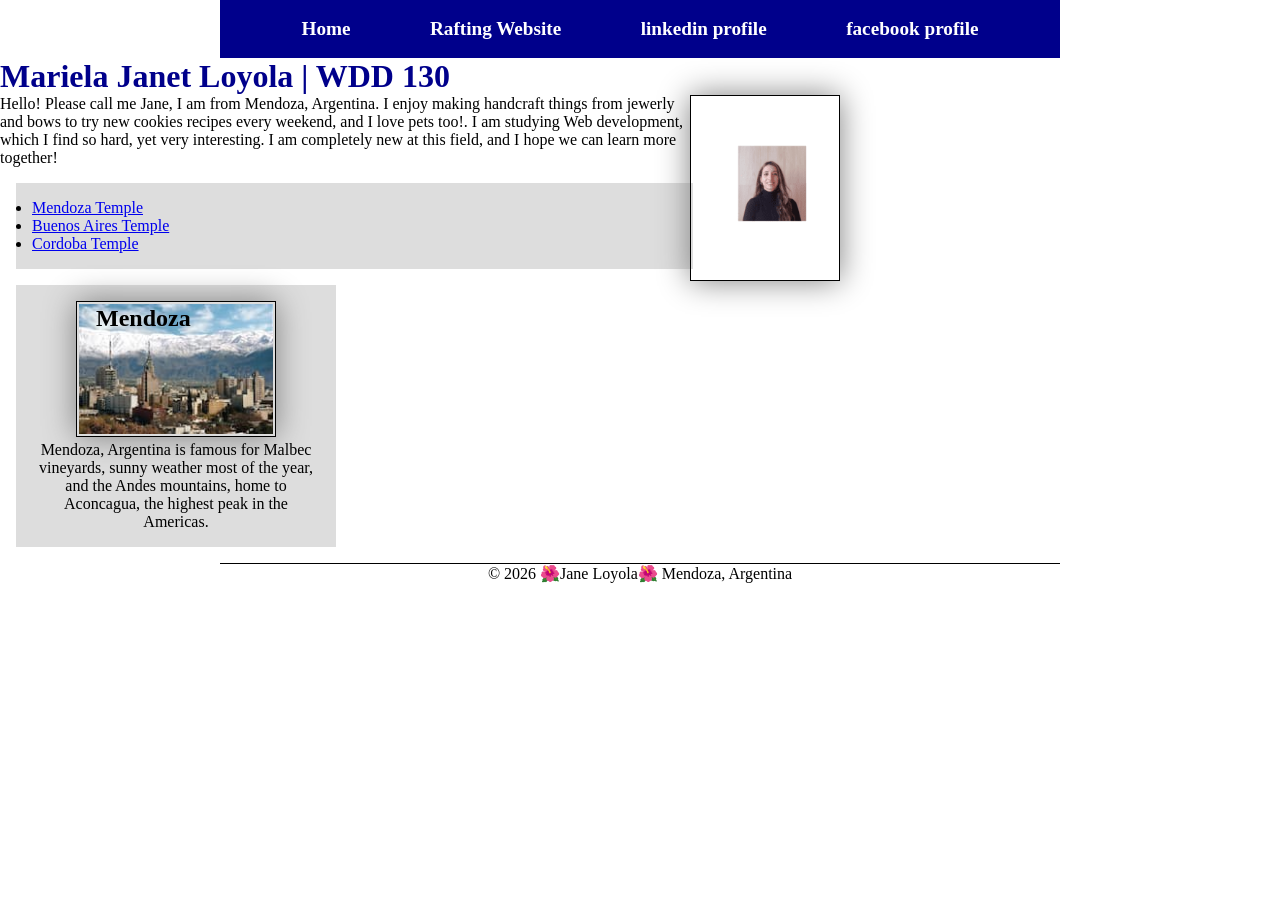
<file: index.html>
<!--september 17 2026-->
<!DOCTYPE html>
<html lang="en-US">

<head>
    <meta charset="UTF-8">
    <meta name="viewport" content="width=device-width, initial-scale=1.0">
    <title>Mariela Janet Loyola | WDD 130</title>
    <meta name="description"
      content="Mariela Janet Loyola BYU-Idaho WDD 130 student of Web Fundamentals.  This site is our initial introduction, created to apply what we are learning. ">
    <meta name="author" content="Mariela Janet Loyola">
    <link rel="stylesheet" href="styles/styles.css">
</head>

<body>
    <header>
        <nav>
            <a href="#">Home</a>
            <a href="wwr/">Rafting Website</a>
            <a href="https://linkedin.com">linkedin profile</a>
            <a href="https://facebook.com">facebook profile</a>
        </nav>
    </header>
    <main>
        <h1>Mariela Janet Loyola | WDD 130</h1>
        <img src="images/profile.png" alt="Jane Loyola" width="200">
        <p> Hello! Please call me Jane, I am from Mendoza, Argentina. I enjoy making handcraft
            things from
            jewerly and bows to try new cookies recipes every weekend, and I love pets too!.
            I am studying Web development, which I find so hard, yet very interesting.
            I am completely new at this field, and I hope we can learn more together! </p>
        <ul class="box">
            <li><a href="https://churchofjesuschristtemples.org/mendoza-argentina-temple/"
                  target="_blank">Mendoza Temple</a></li>
            <li><a href="https://churchofjesuschristtemples.org/buenos-aires-argentina-temple/"
                  target="_blank">Buenos Aires Temple</a></li>
            <li><a href="https://churchofjesuschristtemples.org/cordoba-argentina-temple/"
                  target="_blank">Cordoba Temple</a></li>
        </ul>
    </main>
    <aside class="box">
        <h2>Mendoza</h2>
        <img src="images/mendoza-resize.jpg" alt="Mendoza city">
        <p> Mendoza, Argentina is famous for Malbec vineyards, sunny weather most of the year, and
            the Andes mountains, home to Aconcagua, the highest peak in the Americas.</p>
    </aside>
    <footer>
        <p>© 2026 🌺Jane Loyola🌺 Mendoza, Argentina</p>
    </footer>
</body>

</html>
</file>
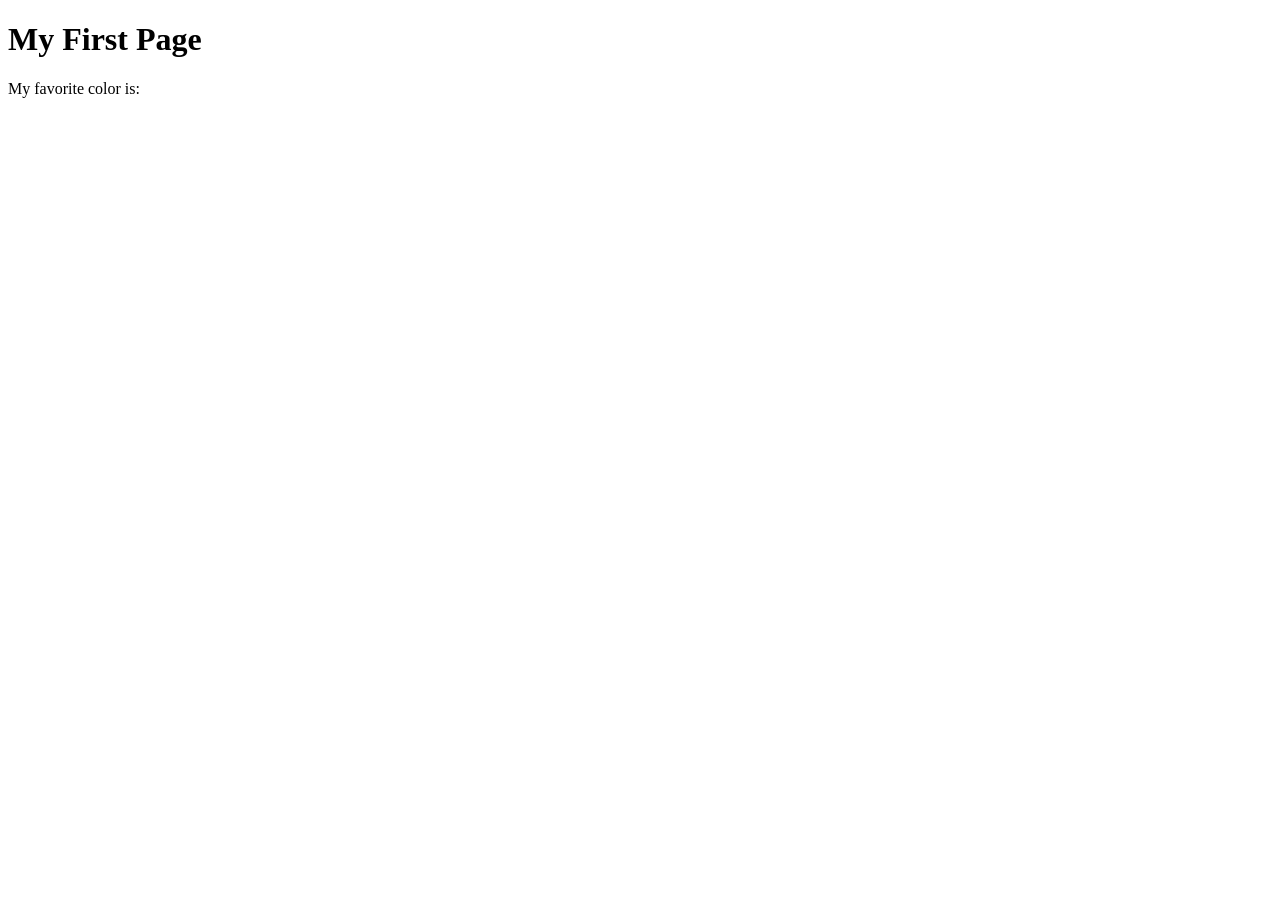
<file: week01/first-page.html>
<!DOCTYPE html>
<html lang="en">
<head>
    <meta charset="UTF-8">
    <meta name="viewport" content="width=device-width, initial-scale=1.0">
    <title>My First Page</title>
</head>
<body>
    <h1>My First Page</h1>
    <p>My favorite color is: </p>
</body>
</html>
</file>
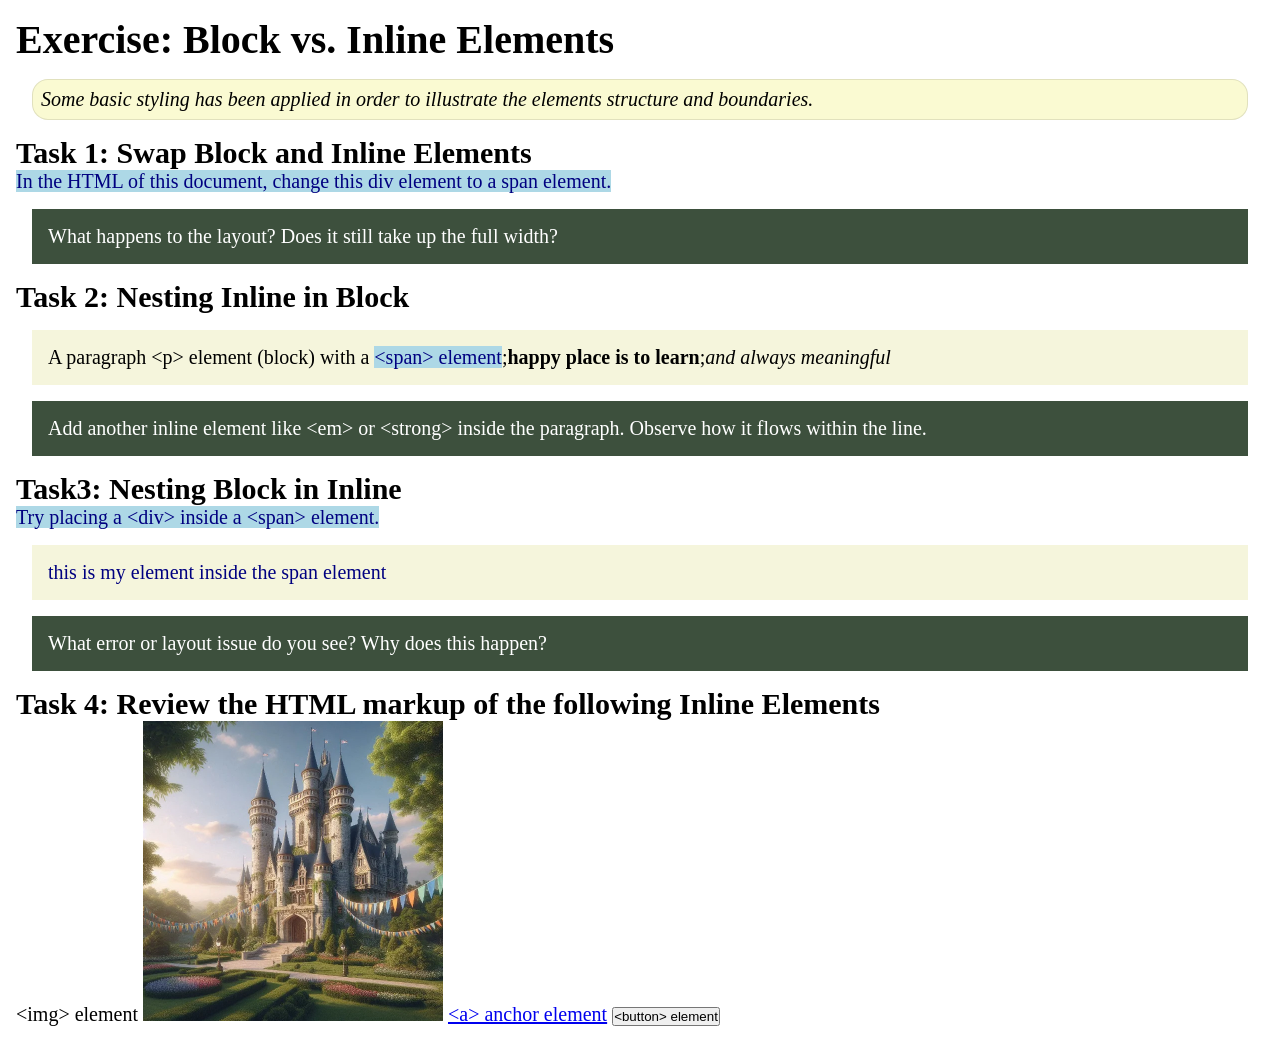
<file: week02/block-vs-inline.html>
<!DOCTYPE html>
<html lang="en">

<head>
    <meta charset="UTF-8">
    <meta name="viewport" content="width=device-width, initial-scale=1.0">
    <title>Exercise: Block vs. Inline Elements</title>
    <link rel="stylesheet" href="styles/block-vs-inline.css">
</head>

<body>
    <main>
        <h1>Exercise: Block vs. Inline Elements</h1>
        <p class="note">Some basic styling has been applied in order to illustrate the elements
            structure and
            boundaries.</p>

        <h2>Task 1: Swap Block and Inline Elements</h2>
        <span>In the HTML of this document, change this div element to a span element.</span>

        <p class="question">What happens to the layout? Does it still take up the full width?</p>

        <h2>Task 2: Nesting Inline in Block</h2>
        <p>A paragraph &lt;p&gt; element (block) with a <span>&lt;span&gt;
                element</span>;<strong>happy place is to learn</strong>;<em>and always
                meaningful</em>
        </p>
        <p class="question">Add another inline element like &lt;em&gt; or &lt;strong&gt; inside the
            paragraph. Observe
            how it flows within the line.</p>

        <h2>Task3: Nesting Block in Inline</h2>
        <span>Try placing a &lt;div&gt; inside a &lt;span&gt; element.
            <div> this is my element inside the span element</div>
        </span>
        <p class="question">What error or layout issue do you see? Why does this happen?</p>


        <h2>Task 4: Review the HTML markup of the following Inline Elements</h2>
        &lt;img&gt; element
        <img src="images/castle.webp" alt="placeholder image (images are inline)" width="300"
          height="300">
        <a href="https://churchofjesuschrist.org">&lt;a&gt; anchor element</a>
        <button type="button">&lt;button&gt; element</button>
    </main>
</body>

</html>
</file>
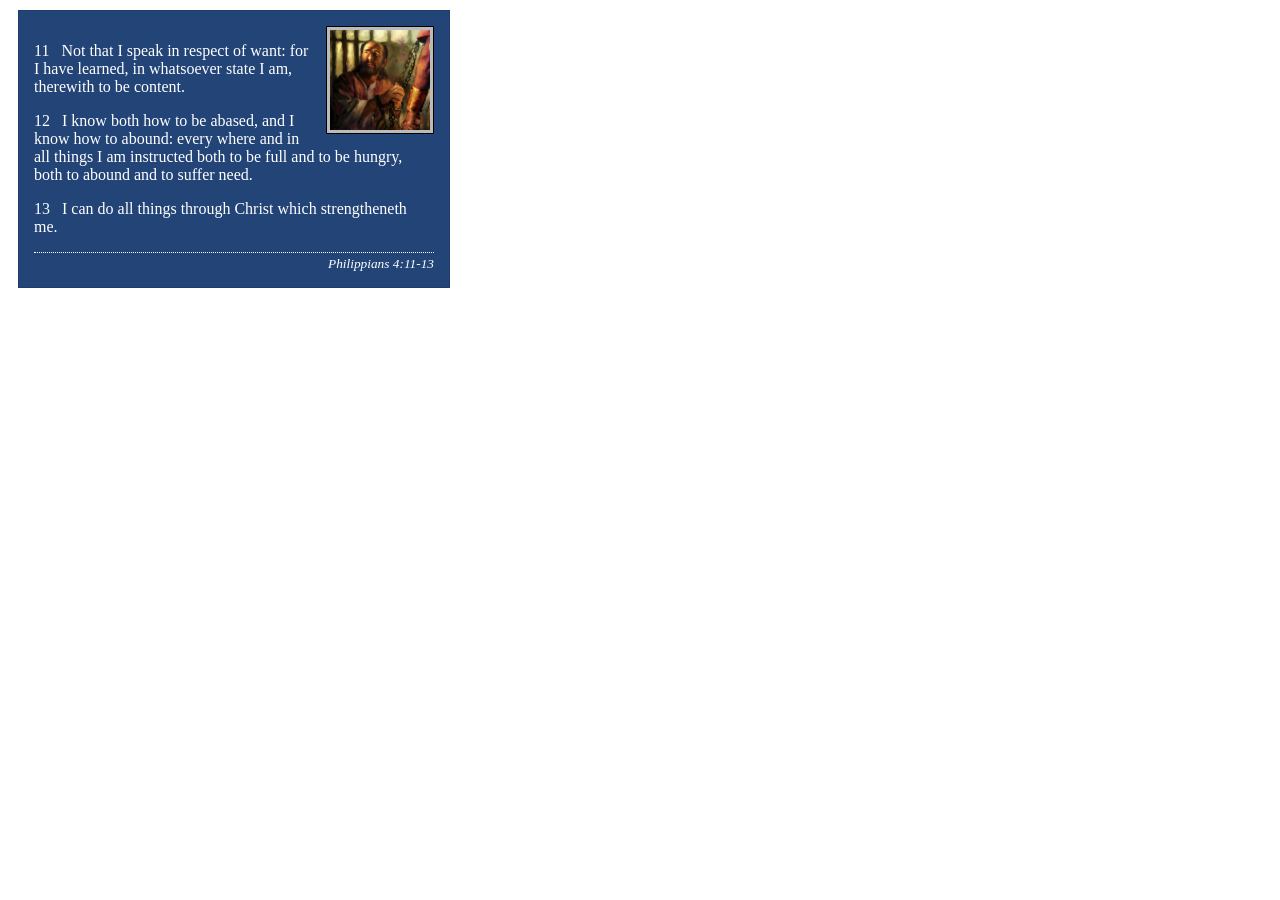
<file: week02/box-model-solution.html>
<!DOCTYPE html>
<html lang="en">
<head>
    <meta charset="UTF-8">
    <meta name="viewport" content="width=device-width, initial-scale=1.0">
    <title>Box Model Activity</title>
    <link rel="stylesheet" href="styles/box-model-solution.css">
</head>
<body>
    <main>
        <div class="callout">
            <img src="images/apostle-paul-imprisoned.webp" alt="Paul the Apostle - Imprisoned in Rome" width="200" height="200">
            <blockquote>
                <p>11 &nbsp; Not that I speak in respect of want: for I have learned, in whatsoever state I am, therewith to be content.</p>
                <p>12 &nbsp; I know both how to be abased, and I know how to abound: every where and in all things I am instructed both to be full and to be hungry, both to abound and to suffer need.</p>
                <p>13 &nbsp; I can do all things through Christ which strengtheneth me.</p>
            </blockquote>
            <cite>Philippians 4:11-13</cite>
        </div>
    </main>
</body>
</html>
</file>
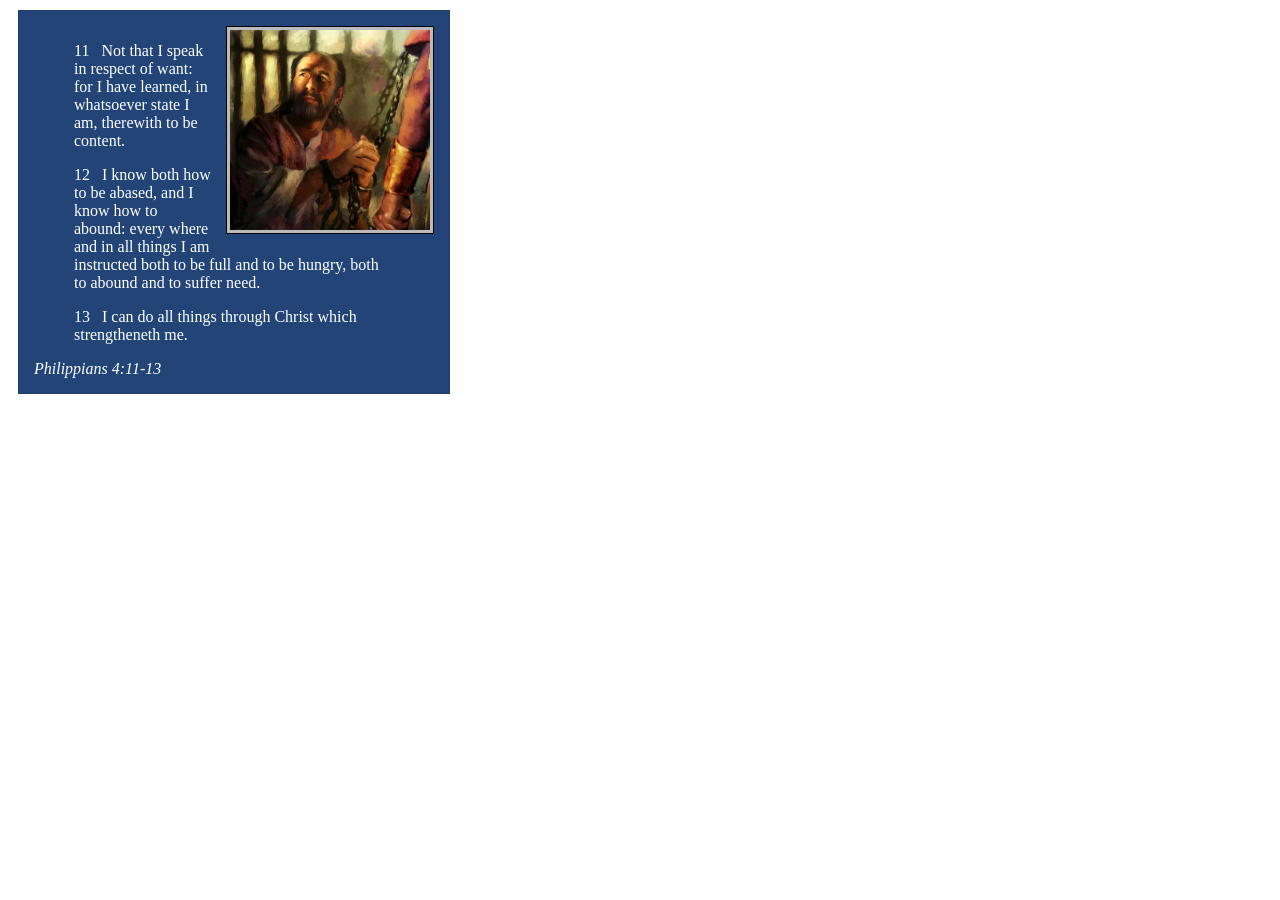
<file: week02/box-model.html>
<!DOCTYPE html>
<html lang="en">

<head>
    <meta charset="UTF-8">
    <meta name="viewport" content="width=device-width, initial-scale=1.0">
    <title>Box Model Activity</title>
    <link rel="stylesheet" href="styles/box-model.css">

</head>

<body>
    <main>
        <div class="callout">
            <img src="images/apostle-paul-imprisoned.webp"
              alt="Paul the Apostle - Imprisoned in Rome" width="200" height="200">
            <blockquote>
                <p>11 &nbsp; Not that I speak in respect of want: for I have learned, in whatsoever
                    state I am, therewith to be content.</p>
                <p>12 &nbsp; I know both how to be abased, and I know how to abound: every where and
                    in all things I am instructed both to be full and to be hungry, both to abound
                    and to suffer need.</p>
                <p>13 &nbsp; I can do all things through Christ which strengtheneth me.</p>
            </blockquote>
            <cite>Philippians 4:11-13</cite>
        </div>
    </main>
</body>

</html>
</file>
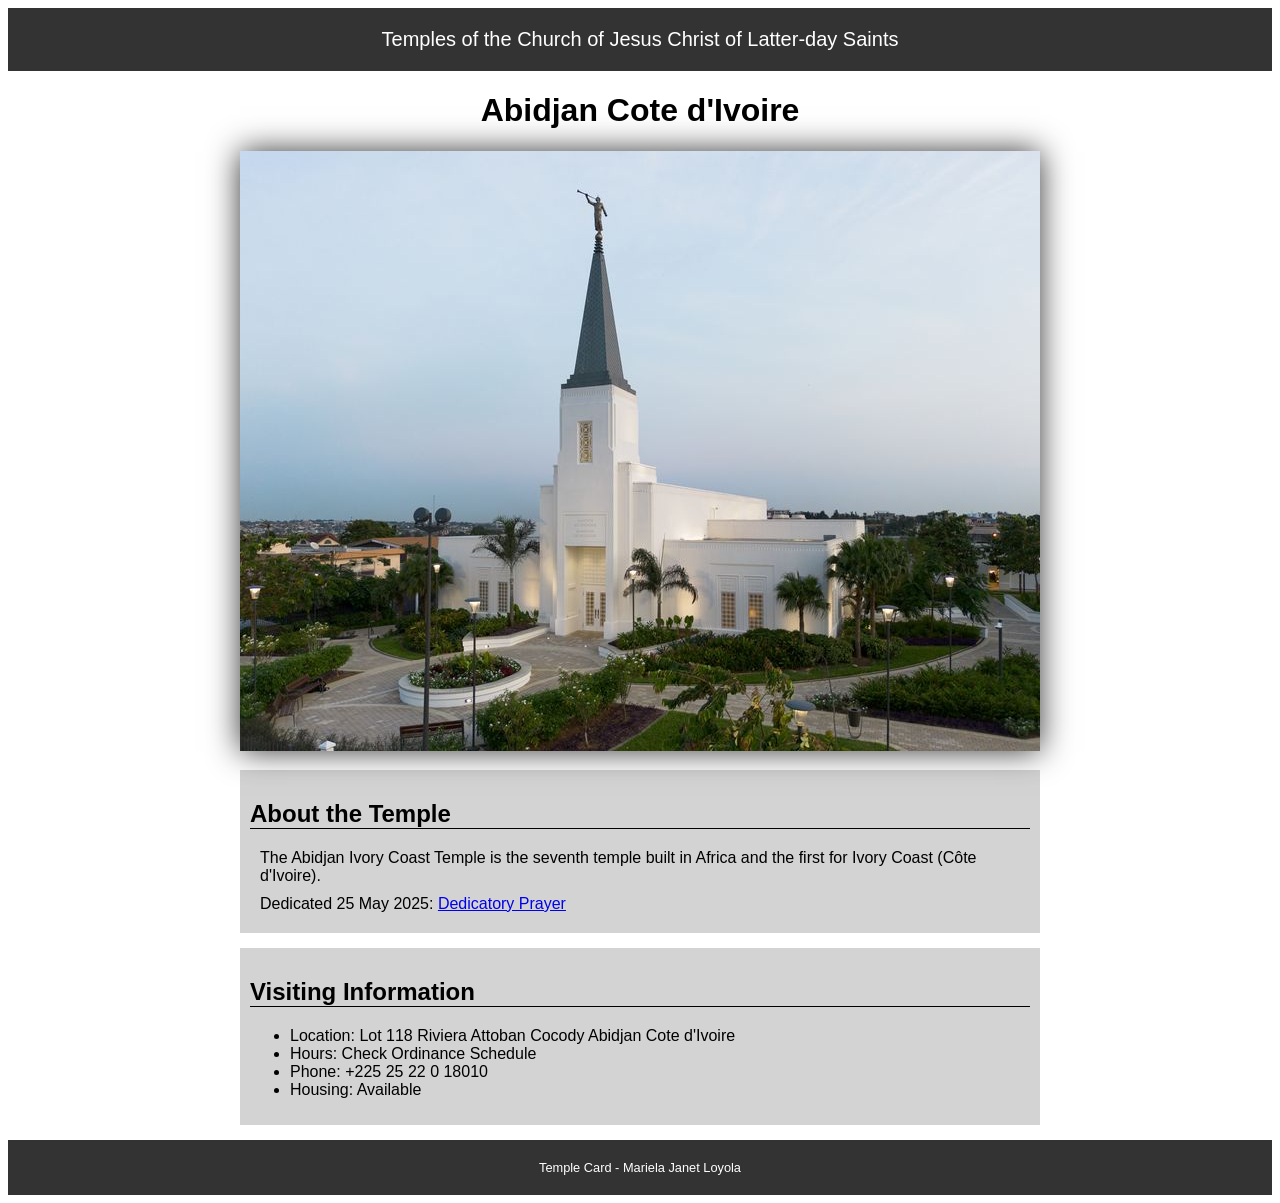
<file: week02/temple.html>
<!DOCTYPE html>
<html lang="en">

<head>
    <meta charset="UTF-8">
    <meta name="viewport" content="width=device-width, initial-scale=1.0">
    <title>Temple Card - Abidjan Cote d'Ivoire</title>
    <link rel="stylesheet" href="styles/temple.css">
</head>

<body>
    <header>
        <p>Temples of the Church of Jesus Christ of Latter-day Saints</p>
    </header>
    <main>
        <h1>Abidjan Cote d'Ivoire</h1>
        <picture>
            <img src="images/abidjan-ivory-coast.jpeg" alt="Abidjan Cote d'Ivoire Temple">
        </picture>
        <section>
            <h2>About the Temple</h2>
            <p>The Abidjan Ivory Coast Temple is the seventh temple built in Africa and the first
                for Ivory Coast (Côte
                d'Ivoire).</p>
            <p>Dedicated 25 May 2025: <a
                  href="https://www.churchofjesuschrist.org/temples/dedicatory-prayer/abidjan-ivory-coast-temple/2025-05-25?lang=eng"
                  target="_blank" rel="noopener noreferrer">Dedicatory Prayer</a></p>
        </section>
        <section>
            <h2>Visiting Information</h2>
            <ul>
                <li>Location: Lot 118 Riviera Attoban Cocody Abidjan Cote d'Ivoire</li>
                <li>Hours: Check Ordinance Schedule</li>
                <li>Phone: +225 25 22 0 18010</li>
                <li>Housing: Available</li>
            </ul>
        </section>
    </main>
    <footer>
        <p>Temple Card - Mariela Janet Loyola</p>
    </footer>
</body>

</html>
</file>
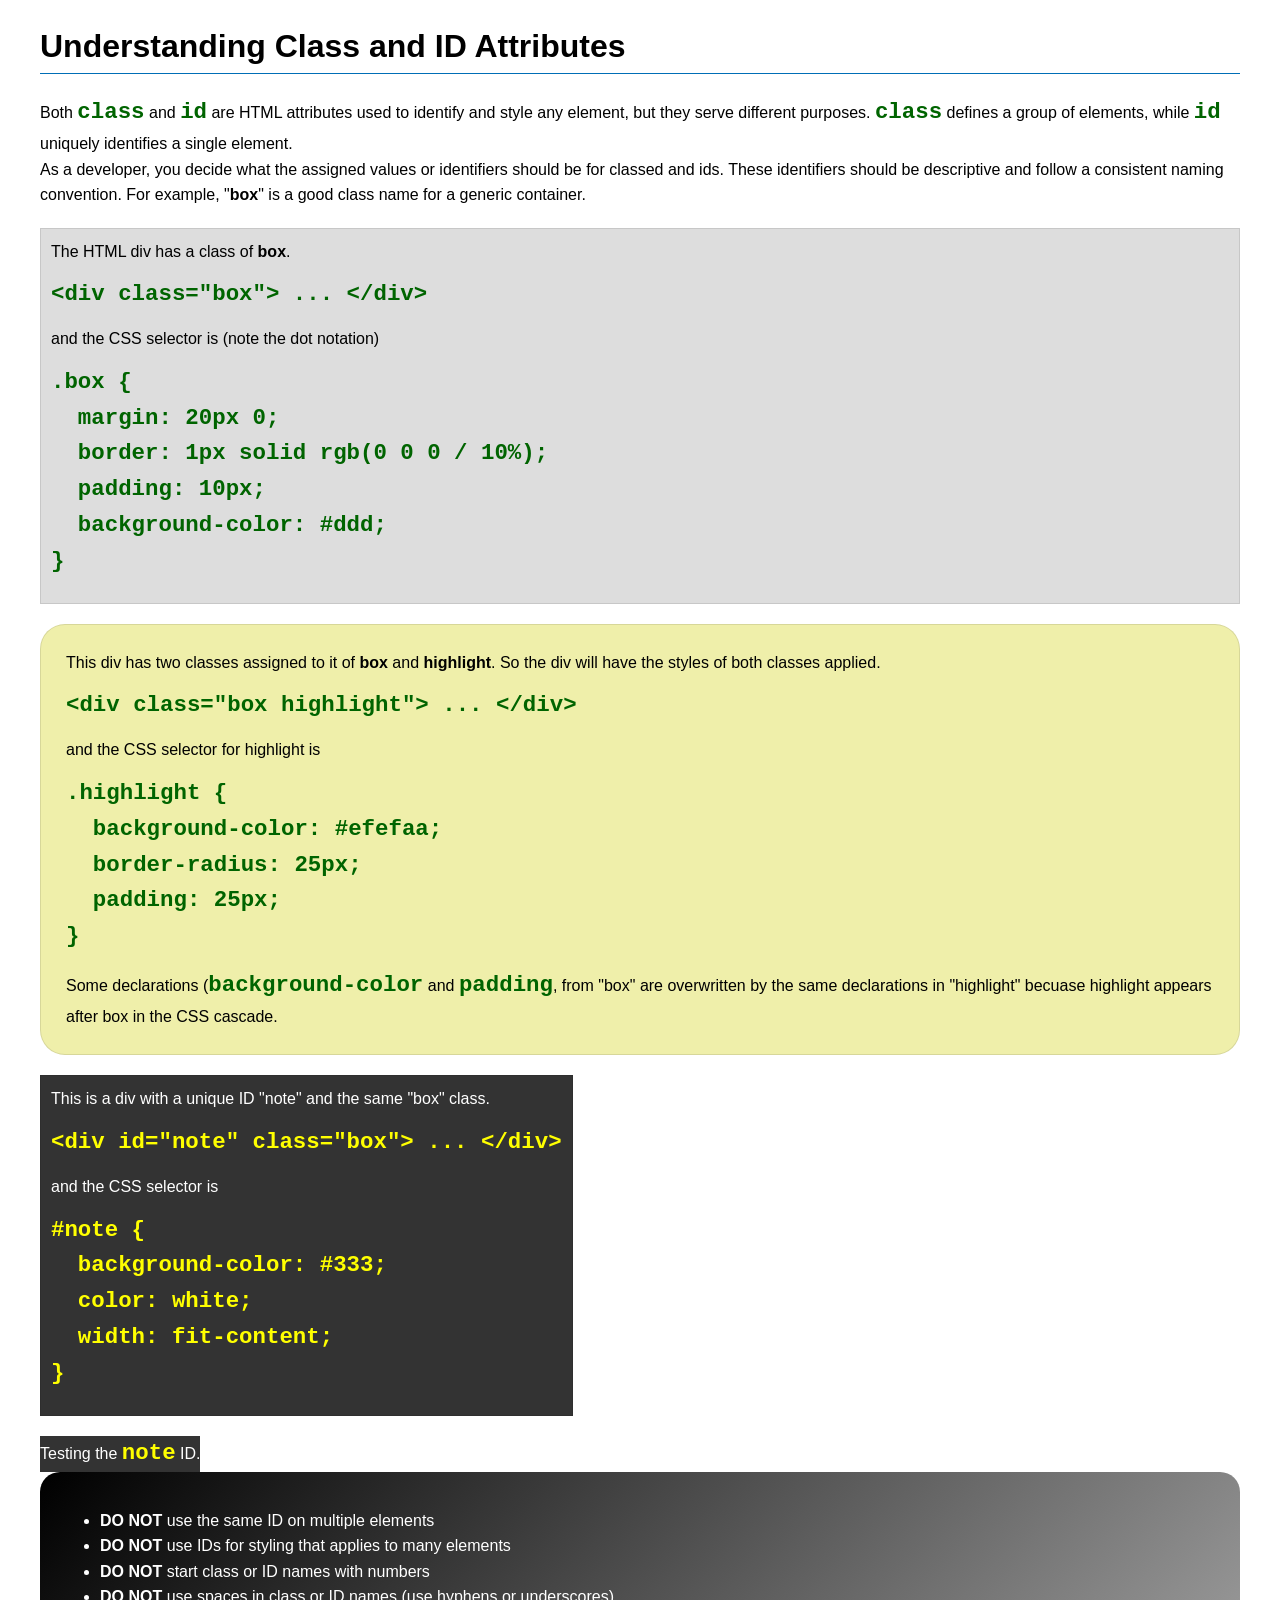
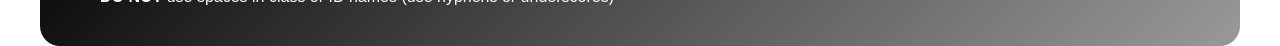
<file: week03/class-and-id.html>
<!DOCTYPE html>
<html lang="en">

<head>
    <meta charset="UTF-8">
    <meta name="viewport" content="width=device-width, initial-scale=1.0">
    <title>Class vs ID Attributes</title>
    <link rel="stylesheet" href="styles/class-and-id.css">
</head>

<body>
    <h1>Understanding Class and ID Attributes</h1>
    <p>Both <code>class</code> and <code>id</code> are HTML attributes used to identify and style any element, but they
        serve different purposes. <code>class</code> defines a group of elements, while <code>id</code> uniquely
        identifies a single element.</p>
    <p>As a developer, you decide what the assigned values or identifiers should be for classed and ids. These
        identifiers should be
        descriptive and follow a consistent naming convention. For example, "<strong>box</strong>" is a good class name
        for a generic container.</p>
    <div class="box">
        <p>The HTML div has a class of <strong>box</strong>.</p>
        <pre><code class="html">&lt;div class="box"&gt; ... &lt;/div&gt;</code></pre>
        and the CSS selector is (note the dot notation)
        <pre><code class="css">.box {
  margin: 20px 0;
  border: 1px solid rgb(0 0 0 / 10%);
  padding: 10px;
  background-color: #ddd; 
}</code></pre>
    </div>

    <div class="box highlight">
        <p>This div has two classes assigned to it of <strong>box</strong> and <strong>highlight</strong>. So the div
            will have the styles of both classes applied.</p>
        <pre><code class="html">&lt;div class="box highlight"&gt; ... &lt;/div&gt;</code></pre>
        and the CSS selector for highlight is
        <pre><code class="css">.highlight {
  background-color: #efefaa;
  border-radius: 25px;
  padding: 25px;
}</code></pre>
<p>Some declarations (<code>background-color</code> and <code>padding</code>, from "box" are overwritten by the same declarations in "highlight" becuase highlight appears after box in the CSS cascade.</p>
    </div>

    <div id="note" class="box">
        <p>This is a div with a unique ID "note" and the same "box" class.</p>
        <pre><code class="html">&lt;div id="note" class="box"&gt; ... &lt;/div&gt;</code></pre>
        and the CSS selector is
        <pre><code class="css">#note {
  background-color: #333;
  color: white;
  width: fit-content;
}</code></pre>
    </div>

    <div id="note">
        <p>Testing the <code>note</code> ID.</p>
    </div>

    <section id="best-practice">
        <ul>
            <li><strong>DO NOT</strong> use the same ID on multiple elements</li>
            <li><strong>DO NOT</strong> use IDs for styling that applies to many elements</li>
            <li><strong>DO NOT</strong> start class or ID names with numbers</li>
            <li><strong>DO NOT</strong> use spaces in class or ID names (use hyphens or underscores)</li>
        </ul>
    </section>




</body>

</html>
</file>
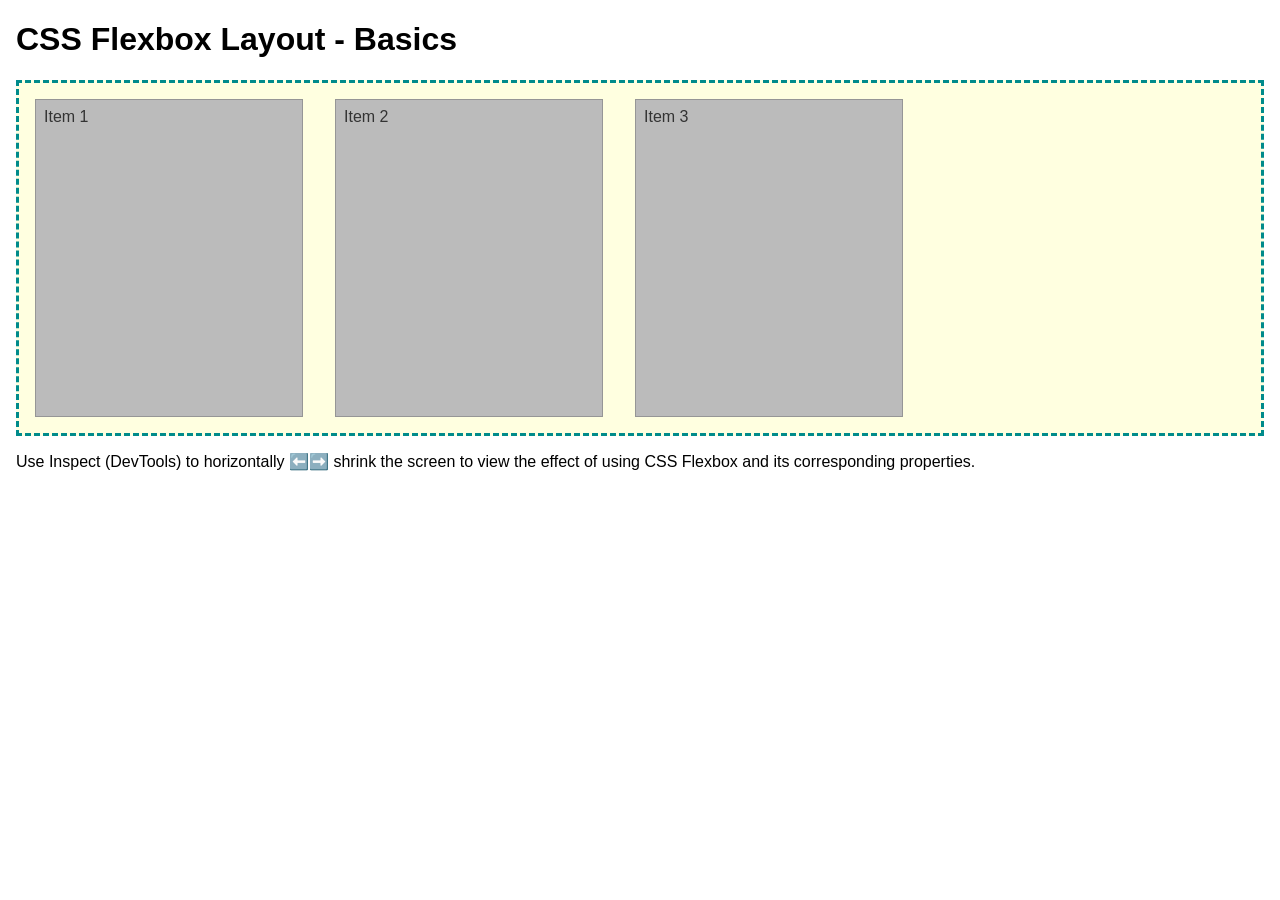
<file: week04/flexbox-layout.html>
<!DOCTYPE html>
<html lang="en">
<head>
    <meta charset="UTF-8">
    <meta name="viewport" content="width=device-width, initial-scale=1.0">
    <title>CSS Flexbox Layout - Basics</title>
    <link rel="stylesheet" href="styles/flexbox.css">
</head>
<body>
    <main>
        <h1>CSS Flexbox Layout - Basics</h1>
        <div class="flex-container">
            <div class="flex-item item1">Item 1</div>
            <div class="flex-item item2">Item 2</div>
            <div class="flex-item item3">Item 3</div>
        </div>
        <p>Use Inspect (DevTools) to horizontally ⬅️➡️ shrink the screen to view the effect of using CSS Flexbox and its corresponding properties.</p>
    </main>
</body>
</html>
</file>
<file: styles/styles.css>
* {
    margin: 0;
    padding: 0;
    box-sizing: border-box;
}

:root {
    --primary-color: darkblue;
    --secondary-color: black;
}

footer {
    margin-top: 15px;
    border-top: 1px solid #000;
    text-align: center;
}

header,
footer {
    max-width: 840px;
    margin: 0 auto;
}

nav {
    background-color: var(--primary-color);
    padding: 10px;
    display: flex;
    justify-content: space-evenly;
    align-items: center;
}

nav a {
    color: white;
    display: block;
    padding: 10px;
    padding: 0.5rem;
    text-decoration: none;
    font-size: 1.2rem;
    font-weight: 700;
}

h1 {
    color: var(--primary-color);
}

img {
    width: 150px;
    height: auto;
    border: 1px solid black;
    padding: 2px;
    box-shadow: 0 0 30px gray;
}

p {
    padding: 0;
}

main {
    max-width: 840px;
}

main img {
    float: right;
    width: 150px;
    height: auto;
    border: 1px solid black;
    padding: 2px;
    box-shadow: 0 0 30px gray;
}

aside {
    position: relative;
    width: 20em;
    text-align: center;
}

aside h2 {
    position: absolute;
    top: 20px;
    left: 80px;
}

aside img {
    width: 200px;
    height: auto;
}

/*class selectors*/
.box {
    margin: 1rem;
    padding: 1rem;
    border: 1px solid rgb(0, 0, 0/0.2);
    background-color: #ddd;
    color: black;
}
</file>
<file: week02/styles/block-vs-inline.css>
* {
    margin: 0;
    padding: 0;
}

body {
    font-size: 20px;
    margin: 1rem;
}

p,
div {
    background-color: beige;
    margin: 1rem;
    padding: 1rem;
}

span {
    color: navy;
    background-color: lightblue;
}

code {
    margin: 0;
    padding: 0;
    color: green;
    font-size: 1.2rem;
}

.note {
    font-style: italic;
    background-color: lightgoldenrodyellow;
    border-radius: 1rem;
    border: 1px solid rgb(0 0 0 / 10%);
    margin: 1rem;
    padding: .5rem;
}

.question {
    background-color: #3d503d;
    color: #fff;
}
</file>
<file: week02/styles/box-model-solution.css>
.callout {
    max-width: 400px;
    margin: 10px;
    border: 1px solid rgba(0, 0, 0, .1);
    padding: 15px;
    background-color: #247;
    color: #fff;
}

.callout img {
    float: right;
    margin: 0 0 10px 15px;
    border: 1px solid #000;
    padding: 3px;
    background-color: #bbb;
    width: 100px;
    height: auto;

}

blockquote {
    margin: 0;
}

cite {
    display: block;
    border-top: 1px dotted #fff;
    padding-top: 3px;
    text-align: right;
    font-size: smaller;
}
</file>
<file: week02/styles/box-model.css>
.callout {
    max-width: 400px;
    margin: 10px;
    border: 1px solid rgb(0 0 0 / 0.1);
    padding: 15px;
    background-color: #247;
    color: #fff;
}

.callout img {
    float: right;
    margin: 0 0 10px 15px;
    border: 1px solid #000;
    padding: 3px;
    background-color: #bbb;
    width: 15 0px;
    height: auto;
}

blockquote {}

cite {}
</file>
<file: week02/styles/temple.css>
body {
    font-family: Arial, Helvetica, sans-serif;
}

header,
footer {
    background-color: #333333;
    color: white;
    padding: 10px;
    text-align: center;
}

header {
    font-size: 1.25rem;
}

footer {
    font-size: 0.8rem;
}

section {
    background-color: lightgrey;
    padding: 10px;
    margin: 15px auto;
}

main {
    margin: 0 auto;
    max-width: 800px;
}

h1 {
    text-align: center;
}

h2 {
    border-bottom: 1px solid black;
}

picture img {
    box-shadow: 0 0 30px #333333;
}

p {
    margin: 10px;
}
</file>
<file: week03/styles/class-and-id.css>
body {
    font-family: Arial, sans-serif;
    line-height: 1.6;
    margin: 0;
    padding: 0 40px;
}

h1 {
    border-bottom: 1px solid rgb(0 110 182);
    padding-bottom: 0;
}



p {
    margin: 0;
}

code {
    color: darkgreen;
    font-weight: 700;
    font-size: 1.4rem;
}

/* Class examples - can be reused */

.box {
    margin: 20px 0;
    border: 1px solid rgb(0 0 0 / 10%);
    padding: 10px;
    background-color: #ddd; /* this is shorthand for #dddddd */
}

.highlight {
    background-color: #efefaa;
    border-radius: 25px;
    padding: 25px;
}

/* ID examples - should be unique */

#note {
    background-color: #333;
    color: white;
    width: fit-content;
}

#note code {
    color: yellow;
}

#best-practice {
    background: linear-gradient(135deg, #000 0%, #999 100%);
    color: white;
    border-radius: 20px;
    padding: 20px
}
</file>
<file: week04/styles/flexbox.css>
body {
    font-family: Helvetica, Arial, sans-serif;
    margin: 1rem;
}

.flex-container {
    border: 3px dashed darkcyan;
    background-color: lightyellow;
    display: flex;
    flex-wrap: wrap;
}

.flex-item {
    width: 250px;
    margin: 1rem;
    border: 1px solid rgb(0 0 0 / 20%);
    padding: 0.5rem;
    background-color: #bbb;
    color: #333;
}

.item1 {
    min-height: 100px;
}

.item2 {
    min-height: 200px;
}

.item3 {
    min-height: 300px;
}
</file>
